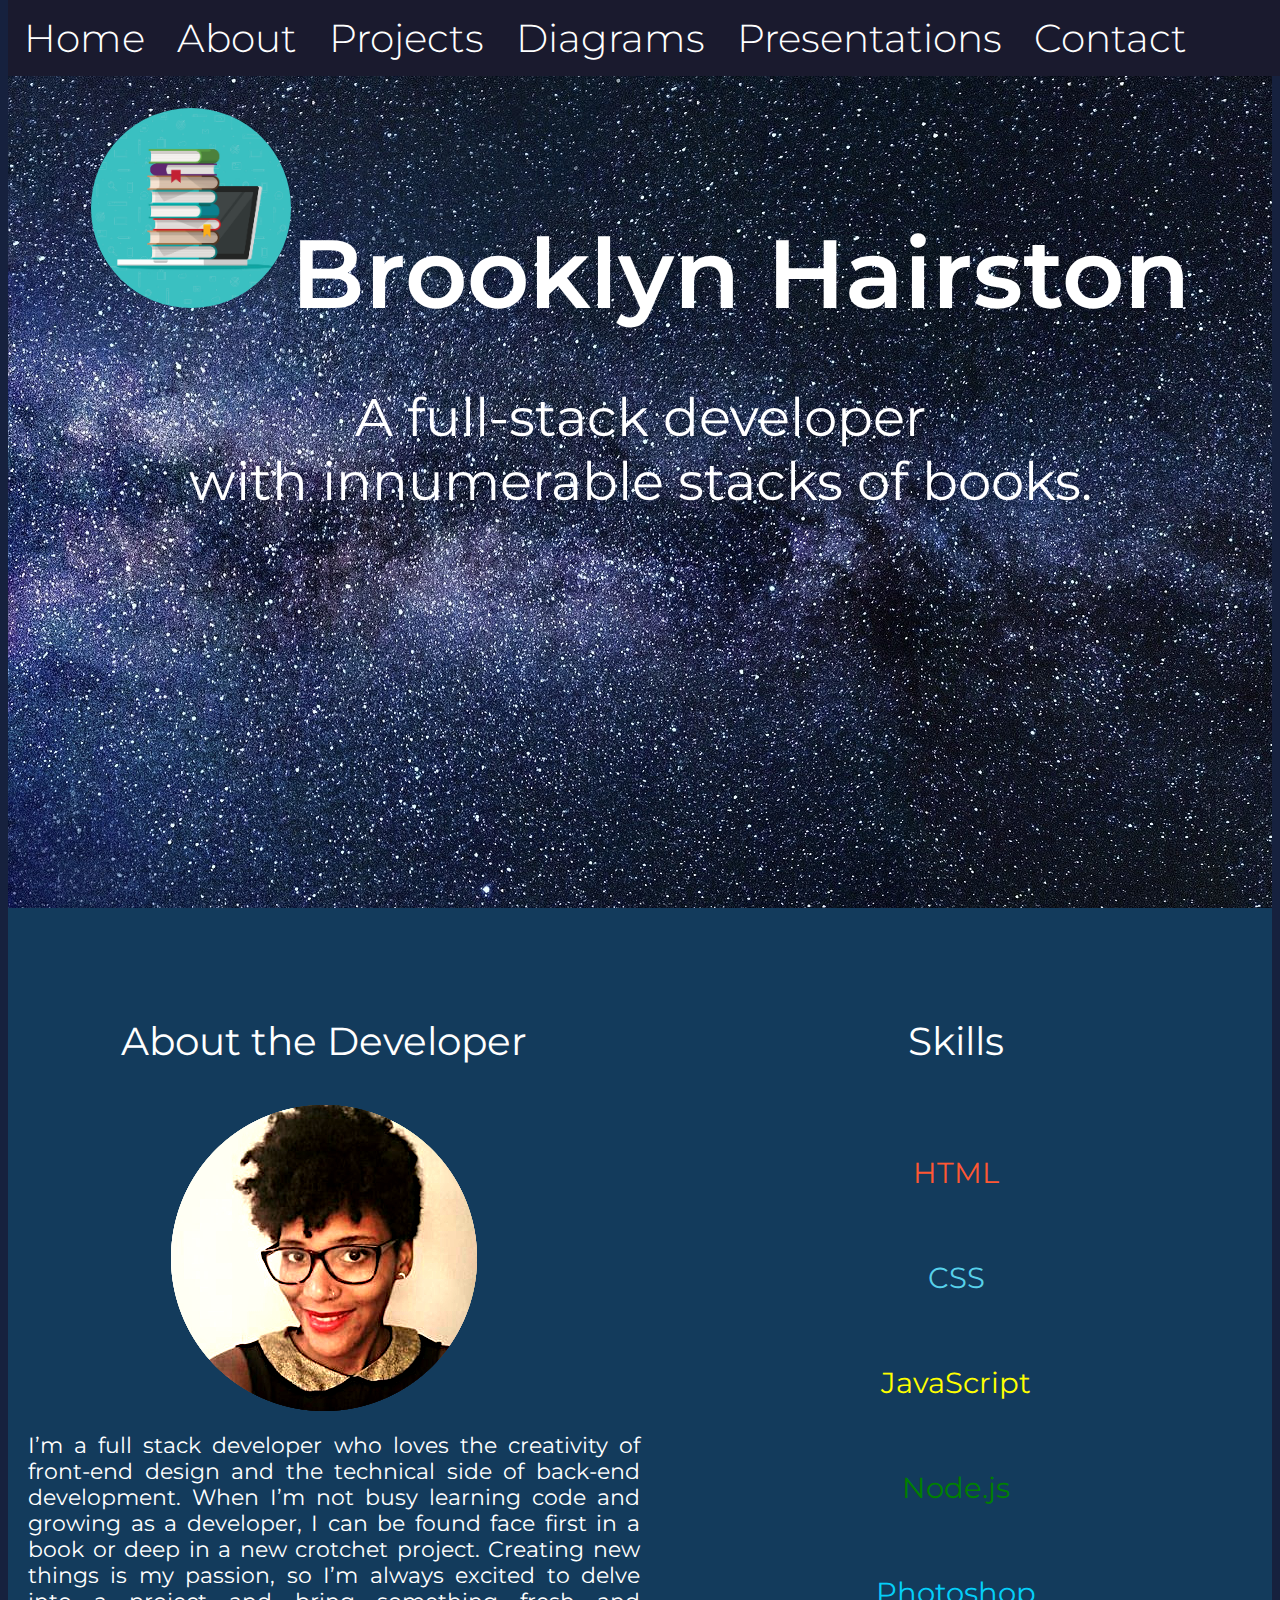
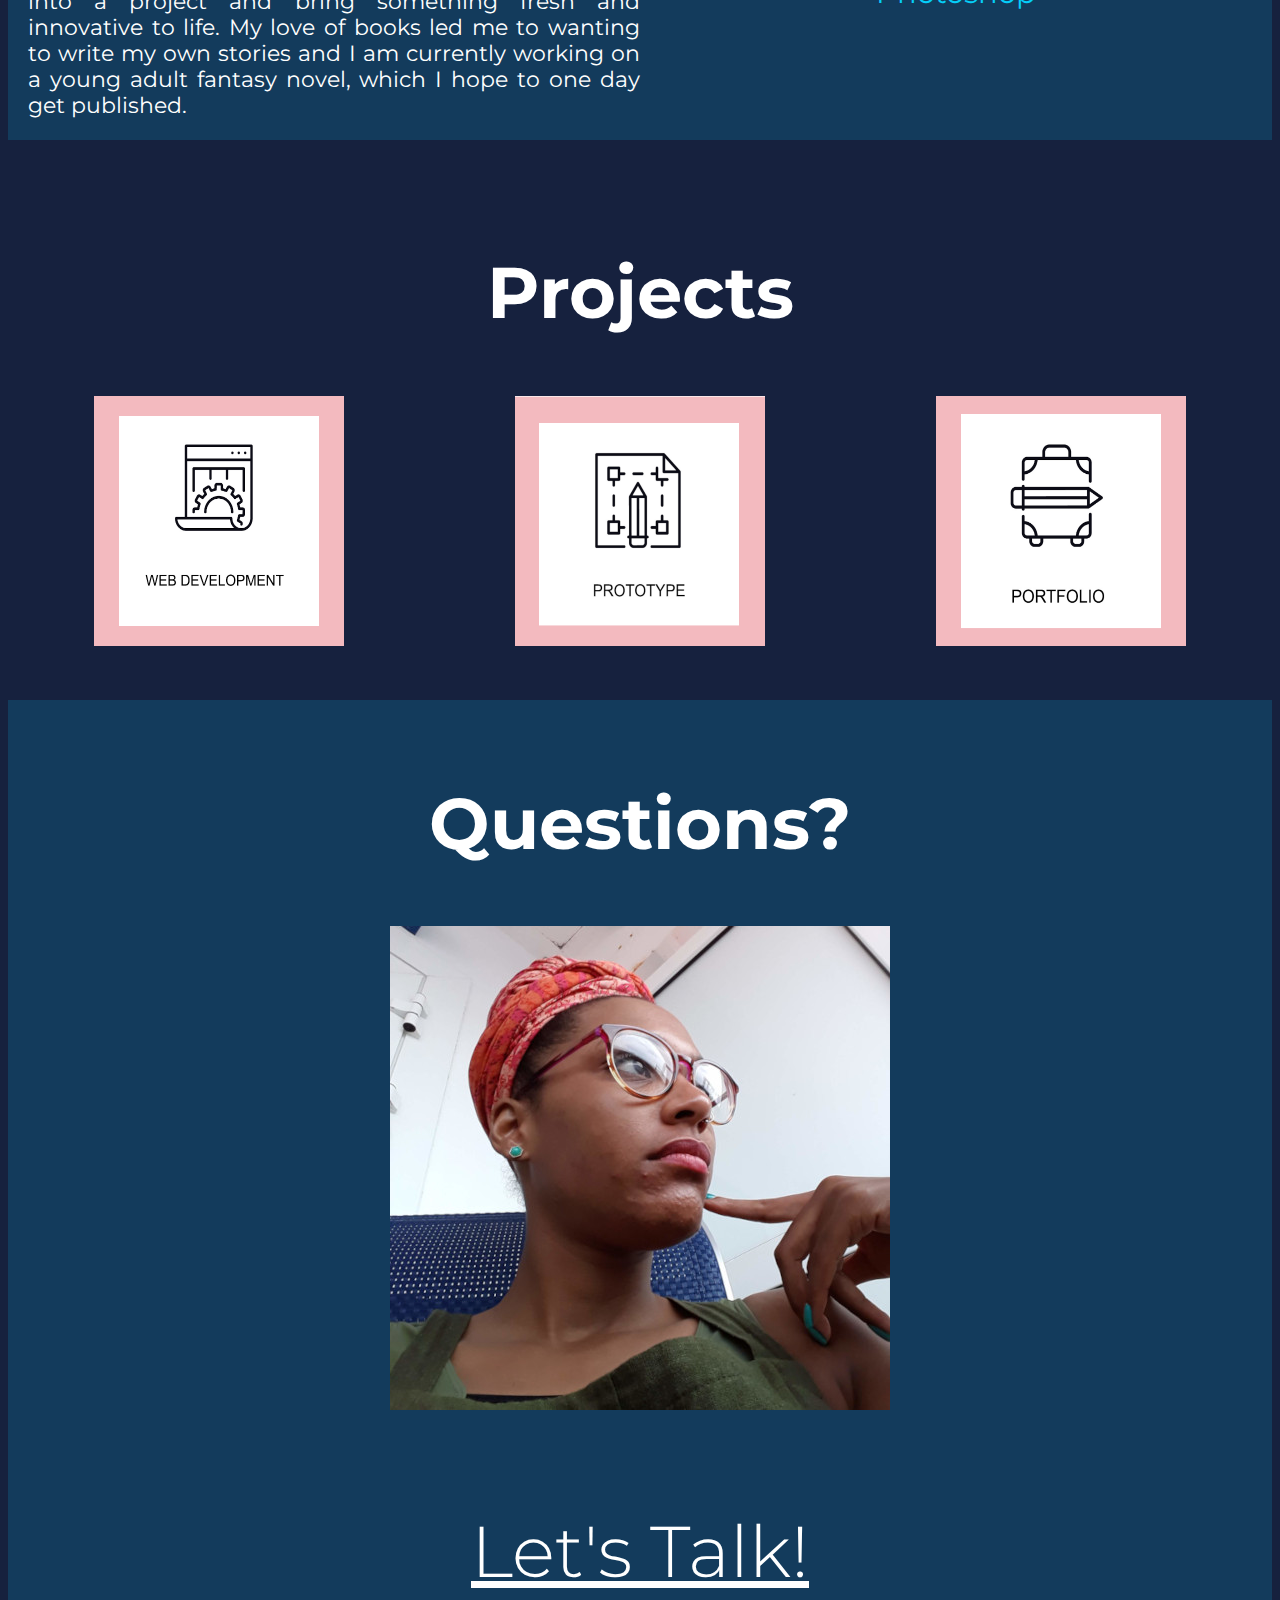
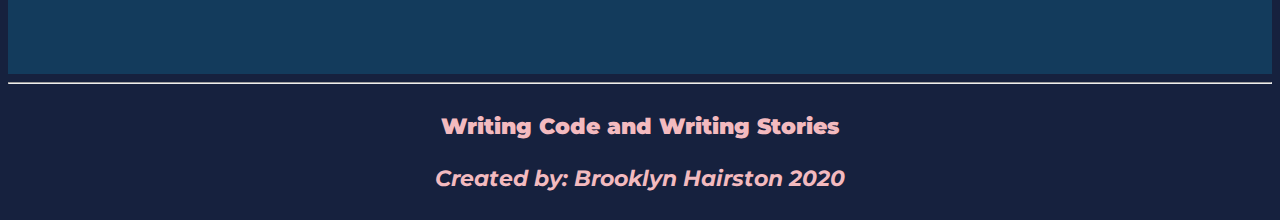
<file: index.html>
<!DOCTYPE html>
<html lang="en">
    <head>
        <meta charset="UTF-8">
        <meta name='viewport' content="width=device-width, initial-scale=1.0">
        <meta name="keywords" content="personal portfolio, web developer, full-stack developer">
        <meta name="description" content="Brooklyn Hairston's personal portfolio">
        <link rel="stylesheet" type="text/css" href="style.css" />
        <link href="https://fonts.googleapis.com/css2?family=Montserrat:wght@300;400;600&display=swap" rel="stylesheet">
        <link href="https://www.modularscale.com/?1&em&1.35">
        <title>Writing Code and writing Stories</title>
        <script src="https://unpkg.com/aos@2.3.1/dist/aos.js"></script>
        <script src="main.js"></script>
        
        
    </head>
    <body>
       
        <div class="header">
        <section id="home">
            <h1><img id="icon" src="images/books.jpeg">Brooklyn Hairston</h1>
            <p>A full-stack developer <br />with innumerable stacks of books.</p>
        <div class="navbar">
                <a href="#home">Home</a>
                <a href="#about">About</a>
                <a href="#projects">Projects</a>
                <a href="web-335/hairston-diagrams.html">Diagrams</a>
                <a href="web-420/hairston-rest.html">Presentations</a>
                <a href="#contact">Contact</a>
        </div>
        </section>
        </div>


        <section id="about">
           
        <div class="flex-container">
            <div class="right"> 
                <h3>About the Developer</h3>
                <img id="profile" src="images/Brooklyn.png" alt="selfie of a young black woman" style="max-width:100%;">
                <p id="bio">I’m a full stack developer who loves the creativity of front-end design and the technical side of back-end development.  When I’m not busy learning code and growing as a developer, I can be found face first in a book or deep in a new crotchet project.  Creating new things is my passion, so I’m always excited to delve into a project and bring something fresh and innovative to life.  My love of books led me to wanting to write my own stories and I am currently working on a young adult fantasy novel, which I hope to one day get published.</p>
            </div>
            
            
            <div class="left">
                <h3> Skills</h3>
                <ul>
                    <li style="color:#FF5733">HTML</li><br /><br />
                    <li style="color:#58D1EA ">CSS</li><br /><br />
                    <li style="color:yellow">JavaScript</li><br /><br />
                    <li style="color:green">Node.js</li><br /><br />
                    <li style="color:#05CFF9">Photoshop</li><br /><br />
                </ul>
            </div>
            

        </div> 
        </section>


        <section id="projects">
            
            <h2>Projects</h2>

            <div class="flex2">
                <div>
                    <img src="images/webdevelopment.png" onclick="openModal(); currentSlide(1)" class="hover-shadow" id="thumbnail">
                </div>

            

            <div id="wdModal" class="modal">
                <span class="close cursor" onclick="closeModal()">&times;</span>
                <div class="modal-content">

                    <div class="Slides">
                        <div class="numbertext">1 / 3</div>
                            <div class="clearfix"><img class="modalimg" src="images/web231.png" style="width:50%" alt="Snippet of JavaScript code.">
                            <p id="modaltext">This repository shows all the coding work I completed during Web 231: Enterprise JavaScript.  It indicates my progress through the course learning the fundamentals of JavaScript, including, but limited to, variable declaration, arrays, functions and beginning jQuery.  The image shows a snippet of JavaScript code for a program that displays employee records in a table and outputs the table information in an alert window.<br />
                            <a href="https://github.com/bhairston88/web-231" target="_blank">WEB 231 Repository</a></p>
                            </div>
                    </div>

                    <div class="Slides">
                        <div class="numbertext">2 / 3</div>
                            <div class="clearfix"><img class="modalimg" src="images/web330.png" style="width:50%" alt="Snippet of JavaScript code.">
                            <p id="modaltext">Enterprise JavaScript II Repository.  This repository shows my continued progress learning JavaScript through the Web 330: Enterprise JavaScript II course.  So far in this course I have learned such concepts as prototypes, Ajax, jQuery Design Patterns and namespaces.  The image shows a snippet of code which demonstrates the creation and use of the Singleton Pattern.<br />
                            <a href="https://github.com/bhairston88/web-330" target="_blank">WEB 330 Repository</a></p>
                            </div>        
                    </div>

                    <div class="Slides">
                        <div class="numbertext">3 / 3</div>
                            <div class="clearfix"><img class="modalimg" src="images/web340.png" style="width:50%" alt="Snippet of JavaScript code.">
                            <p id="modaltext">This repository shows my progress learning Node.js through the Web 340: Node.js course.  So far in this course I have learned such concepts as the fundamentals of the Node and Express ecosystems, the Middleware Stack and HTML Templates.  The image shows a snippet of code which demonstrates routing and navigation in an Express application.<br />
                            <a href="https://github.com/bhairston88/web-340" target="_blank">WEB 340 Repository</a></p>
                        </div>
                    </div>

                    <a class="prev" onclick="plusSlides(-1)">&#10094;</a>
                    <a class="next" onclick="plusSlides(1)">&#10095;</a>
                </div>
            </div>

            
            
            
                
                <div>
                    <img src="images/prototype.png" onclick="openModal1();currentSlide1(1)" class="hover-shadow" id="thumbnail">
                </div>
            

            <div id="pModal" class="modal">
                <span class="close cursor" onclick="closeModal1()">&times;</span>
                <div class="modal-content">

                    <div class="pSlides">
                        <div class="numbertext">1 / 2</div>
                            <div class="clearfix"><img class="modalimg" src="images/biositeproto.png" style="width:50%" alt="Snippet of HTML code.">
                            <p id="modaltext">This repository shows the raw code for the finished BioSite webpage assignment.  HTML and CSS were used to build a single page website hosted on GitHub.  The image shows a snippet of the HTML code used to create the site. <br />
                            <a href="https://github.com/bhairston88/bioSite" target="_blank">BioSite Prototype</a></p>
                            </div>
                    </div>

                    <div class="pSlides">
                        <div class="numbertext">2 / 2</div>
                            <div class="clearfix"><img class="modalimg" src="images/portfolioproto.png" style="width:50%" alt="Snippet of CSS code.">
                            <p id="modaltext">This repository shows the raw code my finished personal portfolio.  HTML, CSS and JavaScript were used to build a single page website hosted on GitHub.  The image shows a snippet of the CSS code used to create the site. <br />
                            <a href="https://github.com/bhairston88/bhairston88.github.io" target="_blank">Portfolio Prototype</a></p>
                            </div>
                    </div>


                    <a class="prev" onclick="plusSlides1(-1)">&#10094;</a>
                    <a class="next" onclick="plusSlides1(1)">&#10095;</a>
                </div>
            </div>

            
            

            
                <div>
                    <img src="images/projects.png" onclick="openModal2();currentSlide2(1)" class="hover-shadow" id="thumbnail">
                </div>

    

            <div id="fpModal" class="modal">
                <span class="close cursor" onclick="closeModal2()">&times;</span>
                <div class="modal-content">

                    <div class="fpSlides">
                        <div class="numbertext">1 / 10</div>
                            <div class="clearfix"><img class="modalimg" src="images/Biosite.png" style="width:50%" alt="A screenshot of the full website showing an image and a paragraph of text.">
                            <p id="modaltext">The challenge was to create a simple, single page, biographical website about a person close to me.  The subject I chose was my mother.  The website was created using HTML and CSS and shows the application of concepts I learned in beginning web development courses.  This was the first website I ever created, and I learned a lot in its creation.  The most important takeaways I came away with from this challenge are the importance of designing with responsiveness and accessibility in mind from the beginning.  These are lessons I have now learned to apply in all my future creations.<br />
                            <a href="https://bhairston88.github.io/bioSite/" target="_blank">BioSite</a></p>
                            </div>
                    </div>

                    <div class="fpSlides">
                        <div class="numbertext">2 / 10</div>
                            <div class="clearfix"><img class="modalimg" src="images/portfolio.png" style="width:50%" alt="A screenshot of the full website showing an image and a paragraph of text.">
                            <p id="modaltext">The challenge was to create a single page website which conveys who I am as a developer and as a person and showcase the work I have completed to date.  The website was created using HTML, CSS and JavaScript.  I learned much from the creation of my first website and worked to make this one more responsive and accessible.  I also learned how to accurately use modals and the importance of variable and function naming.  This website showcases not only the accumulation of concepts I’ve learned throughout web development courses but also shows the progress I’ve taken to learn those concepts. <br />
                            <a href="https://bhairston88.github.io" target="_blank">Personal Portfolio</a></p>
                            </div>
                    </div>

                    <div class="fpSlides">
                        <div class="numbertext">3 / 10</div>
                        <div class="clearfix"><img class="modalimg" src="images/jsquiz.png" style="width:50%" alt="A screenshot of the quiz intro page.">
                        <p id="modaltext">The challenge was to work in a three person group to create a single page quiz application covering beginner JavaScript concepts.  The quiz needed to use a Knockout.js view model and output results with a score and a ranking of Beginner, Novice or Expert.  This project taught me about working as a team to create a vision for a project and some of the difficulties that come with reading and working off of another person's code.  Creating this application taught me the importance of communication and code commenting so that other's can follow and understand your code. <br />
                        <a href="https://pxchinko.github.io/asynch-squad/" target="_blank">JavaScript Quiz</a></p>
                        </div>
                    </div>
                    <div class="fpSlides">
                        <div class="numbertext">4 / 10</div>
                        <div class="clearfix"><img class="modalimg" src="images/hairston-api.png" style="width:50%" alt="A screenshot of the API Gateway app.">
                        <p id="modaltext">Created for WEB 420 –RESTful APIs, the assignment was to create and deploy an API Gateway using Heroku deployment.  The app allows for the registration of new users, authentication with a JWT token and login and logout of the user.  This assignment challenged me to use new, unfamiliar tools, such as SOAP to submit different request methods.  I learned a lot about how to create an API Gateway and how requests are passed in an API.  The app was deployed using Heroku and the source code for the app can be found <a href="https://github.com/bhairston88/web-420/tree/main/api-gateway" target="_blank">Here</a><br />
                        <a href="https://hairston-api-gateway.herokuapp.com/" target="_blank">API Gateway App</a></p>
                        </div>
                    </div>
                    <div class="fpSlides">
                        <div class="numbertext">5 / 10</div>
                        <div class="clearfix"><img class="modalimg" src="images/composer-app.png" style="width:50%" alt="A screenshot of an app running.">
                        <p id="modaltext">Created using Angular, this application demonstrates several concepts including, routing, using Observables, and building Reactive applications.  There are three views represented, the home view which renders a list of composers that can be filtered using asynchronous piping, an about view and a contact view.  Building this application taught me a lot about using routes to create SPAs with multiple views, as well as how observables work within an application.
                        <a href="https://bhairston88.github.io/composer-app/" target="_blank">Composer App</a></p>
                    </div>
                    </div>
                    <div class="fpSlides">
                        <div class="numbertext">6 / 10</div>
                        <div class="clearfix"><img class="modalimg" src="images/gpa-calculator-app.png" style="width:50%" alt="A screenshot of an app running.">
                        <p id="modaltext">The challenge was to create an application in which courses and grades can be submitted in order to create a transcript and calculate a gpa.  Users must first log-in with an appropriate Student ID.  Once they have entered a valid ID they can then add courses and grades and calculate a GPA.  Users can also log out and an error page is returned if the path is invalid.  This application was created using Angular and Angular Material.  Building this application taught me about applying Material design components and data-binding using reactive forms.</p>
                        <a href="https://bhairston88.github.io/gpa-calculator-app/" target="_blank">GPA Calculator App</a>
                        </div>
                    </div>
                    <div class="fpSlides">
                        <div class="numbertext">7 / 10</div>
                        <div class="clearfix"><img class="modalimg" src="./images/in-n-out-books.png" style="width:50%" alt="A screenshot of an app running.">
                            <p id="modaltext">The challenge was to create an application that calls an open-source API that populates the book list.  Creating this application taught me how to switch from using in-memory data to using a middleware API.</p>
                            <a href="https://bhairston88.github.io/in-n-out-books/" target="_blank">In-N-Out-Books App</a>
                        </div>
                    </div>
                    <div class="fpSlides">
                        <div class="numbertext">8 / 10</div>
                        <div class="clearfix"><img class="modalimg" src="./images/bobs-app.png" style="width:50%" alt="A screenshot of a web app.">
                            <p id="modaltext">Created for the WEB 425 final assignment.  The challenge was design and create an Angular application for a fictitious online computer repair shop.  The app provides a list of services that can be selected and compiles a customer invoice listing the chosen services and the invoice total.  The creation of this application combined all the skills learned through the course of the WEB 425 course to create a reactive Angular application using Material design. </p>
                            <a href="https://bhairston88.github.io/bobs-computer-repair-shop/" target="_blank">Bob's Computer Repair Shop</a>
                        </div>
                    </div> 
                   
                    <div class="fpSlides">
                        <div class="numbertext">9 / 10</div>
                        <div class="clearfix"><img class="modalimg" src="./images/nodebucket.png" style="width: 50%" alt="A screenshot of a the nodebucket application">
                            <p id="modaltext">Created during Bellevue University’s WEB 450 class the nodebucket project is a task management application that is used to create, track and delete tasks.  This application brought together all the concepts learned throughout the Web Development program and challenged me to remember and apply material learned over multiple courses.  With the application, users can create tasks and move them between two list, to do and done.  This project taught me how to store and retrieve data from a NoSQL database and how to create and manage a application from back-end to front-end.  It is a full-stack MEAN (MongoDB, Express, Angular, and Node.js) application, with SoapUI used for unit testing and deployed on Heroku.   </p>
                            <a href="https://hairston-nodebucket.herokuapp.com/" target="_blank">nodebucket</a>
                        </div>
                    </div>

                    <div class="fpSlides">
                        <div class="numbertext">10 / 10</div>
                        <div class="clearfix"><img class="modalimg" src="./images/BCRS.png" style="width: 50%" alt="a screenshot of the Bob's Computer Repair Shop application">
                            <p id="modaltext">Created during Bellevue University’s WEB 450 class the Bob’s Computer Repair Shop project is a computer service repair application.  The challenge was to work with a team to rebuild and redesign Bob’s Computer Repair Shop’s existing application.  The application is used for calculating service repair fees, invoicing and tracking purchases by service.  Together with my team, we created a solution which addressed Bob’s concerns surrounding security, account registration, reporting, error handling, and ease of use.  We also created a responsive design which would allow the application to be easily used on multiple device types.  Creating this application taught me what it’s like creating code with a remote team.  We worked in three sprints to design and build an application which would satisfy both the client and the users.  It is a full-stack MEAN (MongoDB, Express, Angular, and Node.js) application, with SoapUI used for unit testing and deployed on Heroku. </p>
                            <a href="https://bobscomputerrepairshop.herokuapp.com/" target="_blank">Bob's Computer Repair Shop</a>
                        </div>
                    </div>
                    <a class="prev" onclick="plusSlides2(-1)">&#10094;</a>
                    <a class="next" onclick="plusSlides2(1)">&#10095;</a>
                </div>
            </div>
        </div>

        </section>

        <section id="contact">
            
            <h2>Questions?</h2>
        
                <img src="images/meagain.jpg" id="contactpic" style="max-width:100%" alt="Selfie of a young black woman looking to the side with a finger on her cheek as if in question."> <br /><br />

                <h2 id="email"><a id="email" href="mailto:brhairston88@hotmail.com">Let's Talk!</a></h2>
           
            
            

        </section>
        <hr />

        <footer>
            <h4><b>Writing Code and Writing Stories</b><br /><br />
                <i>Created by: Brooklyn Hairston 2020</i></h4>
            
        </footer>

    
        
    </body>
</html>
</file>
<file: style.css>
body {
    background-color: #16213e;
    font-family: "Montserrat", sans-serif;
}


/* Header */
.header {
    background-image:url('images/stars.jpg');
    height: 900px;
    margin: 0;
    width: 100%;
}

h1 {
    font-size: 6.053em;
    margin: 0;
    padding: 0;
    font-weight: 600;
}

h1,
p {
    color: #ffffff;
    text-align: center;
}

#icon {
    width: 200px;
    border-radius: 50%;
    margin-top: 100px;
}

p {
    font-size: 3.322em;
    
}

.navbar {
    overflow: hidden;
    background-color: #1a1a2e;
    position: fixed;
    top: 0;
    width: 100%;
}

.navbar a {
    float: left;
    display: block;
    color: white;
    text-align: center;
    padding: 14px 16px;
    text-decoration: none;
    font-size: 2.46em;
}

.navbar a:hover {
    background-color: #0f3460;
    color: black;
}

#about,
#gallery,
#contact,
#diagrams,
#presentations {
    padding-top: 70px;
}

/* About Section */
#about,
#contact {
    background-color: #133b5c;
}

#profile {
    margin-left: auto;
    margin-right: auto;
    display: block;
}

#bio {
    text-align: justify;
    font-size: 1.35em;
    padding-left: 20px;
}

h3 {
    color: white;
    font-size: 2.46em;
    text-align: center;
    font-weight: 400;
}

.flex-container {
    display: flex;
}

.right,
.left {
    width:50%;
}

ul {
    padding-top: 50px;
    text-align: center;
    font-size: 1.823em;
    color: white;
    list-style: none;
    padding-left: 0;
}

/* Projects */

h2 {
    color: white;
    text-align: center;
    font-size: 4.484em;
}

#projects {
    padding-bottom: 50px;
    padding-top: 50px;
}

.nav {
    width: 60%;
    margin-right: auto;
    margin-left: auto;
    text-align: center;
}

.nav a {
    text-align: center;
    color: white;
    text-decoration: none;
    font-size: 1.823em;
    padding: 10px 14px;
    background-color: #1a1a2e;
}

.nav a:hover {
    background-color: #16213e;
    color: white;
}

.flex2 {
    display: flex;
    justify-content: space-around;
    flex-wrap: wrap;
    align-items: center;

}


.modal {
    display: none;
    position: fixed;
    z-index: 1;
    padding-top: 100px;
    top: 0;
    left: 0;
    width: 100%;
    height: 100%;
    overflow: auto;
    background-color: black;
}

.modal-content {
    position: relative;
    background-color: #1a1a2e;
    margin: auto;
    padding: 0;
    width: 90%;
    max-width: 1200px;
}

.close {
    color: white;
    position: absolute;
    top: 10px;
    right: 25px;
    font-size: 35px;
    font-weight: bold;
}

.close:hover,
.close:focus {
    color: #999;
    text-decoration: none;
    cursor: pointer;
}

.Slides {
    display: none;
}

.prev,
.next {
    cursor: pointer;
    position: absolute;
    top: 50%;
    width: auto;
    padding: 16px;
    margin-top: -50px;
    color: #f3babf;
    font-weight: bold;
    font-size: 20px;
    transition: 0.6s ease;
    border-radius: 0 3px 3px 0;
    user-select: none;
    -webkit-user-select: none;
}

.next {
    right: 0;
    border-radius: 3px 0 0 3px;
}

.prev:hover,
.next:hover {
    background-color: rgba(0, 0, 0, 0.8);
}

.numbertext {
    color: #f3babf;
    font-size: 1.823em;
    padding: 8px 12px;
    position: absolute;
    bottom: 10%;
    right: 50px;
}

.caption-container {
    text-align: center;
    background-color: black;
    padding: 2px 16px;
    color: white;
}

img.demo {
    opacity: 0.6;
}

.active,
.demo:hover {
    opacity: 1;
}

img.hover-shadow {
    transition: 0.3s;
}

.hover-shadow:hover {
    box-shadow: 0 4px 8px 0 rgba(161, 159, 159, 0.2), 0 6px 20px 0 rgba(216, 215, 215, 0.19);
}

#thumbnail {
    cursor: pointer;
    width: 250px;
    height: 250px;
}

#modaltext {
    font-size: 1.35em;
    color: white;
    text-align: justify;
    padding: 0 15px 0 15px;
}

.modalimg {
    float:left;
    margin: 20px;
}

.clearfix {
    overflow: auto;
}

a  {
    color:#056676;
    font-weight: 300;
}

/*Contact*/

#contact {
    padding-bottom: 20px;
    padding-top: 20px;
}

#contactpic {
    margin-right: auto;
    margin-left: auto;
    display: block;
    object-fit: center;
}

#email {
    color: white;
}


/*Diagrams*/

#thumbnail2 img {
    width: 250px;
    height: 250px
}

.imgtext {
    color: white;
    padding-top: 5px;
    padding-bottom: 20px;
    font-size: 0.741em;
    text-align: center
}


/*Presentations*/
.video {
    padding-right: 10px;
}


/*Footer*/

footer {
    color: #f3babf;
}

h4 {
    text-align: center;
    font-size: 1.35em;
}
</file>
